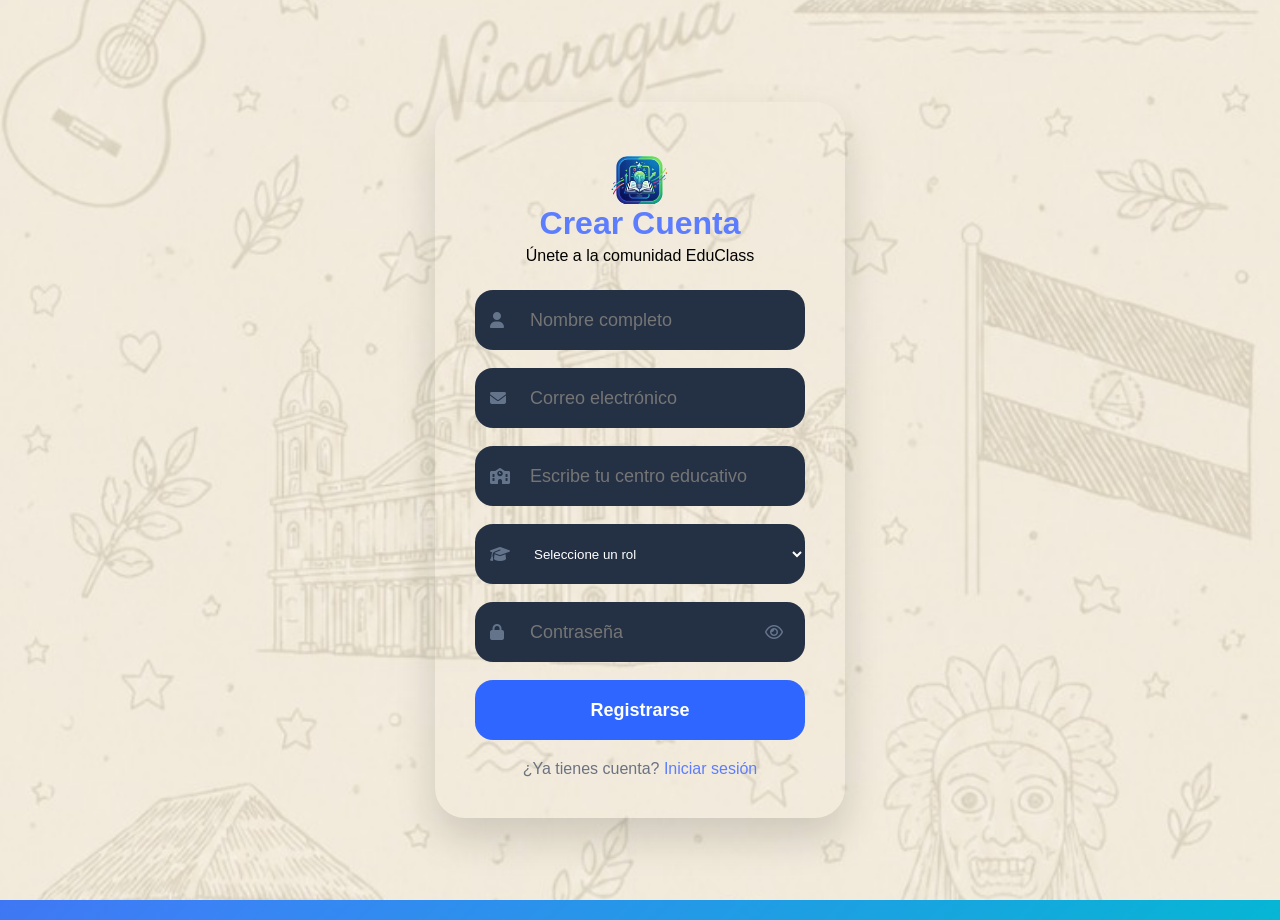
<file: auth/signup.html>
<!DOCTYPE html>
<html lang="es">

<head>
    <meta charset="UTF-8">
    <meta name="viewport" content="width=device-width, initial-scale=1.0">
    <title>EduClass | Crear Cuenta</title>

    <link rel="stylesheet" href="signup.css">

    <link rel="stylesheet"
        href="https://cdnjs.cloudflare.com/ajax/libs/font-awesome/6.5.1/css/all.min.css">
</head>

<body>
    <img src="../images/Fondo login.jpeg" alt="educlass fondo" class = "fondo-login">
    <div class="signup-container">

        <div class="signup-card">

            <div class="logo-section">
                <img src="../images/EduClass solo logo 2.png" alt="EduClass">
                <h1>Crear Cuenta</h1>
                <p>Únete a la comunidad EduClass</p>
            </div>

            <form id="signupForm">

                <div class="input-group">
                    <i class="fa-solid fa-user icon-left"></i>
                    <input type="text" id="nombre"
                        placeholder="Nombre completo" required>
                </div>

                <div class="input-group">
                    <i class="fa-solid fa-envelope icon-left"></i>
                    <input type="email" id="correo"
                        placeholder="Correo electrónico" required>
                </div>

                <div class="input-group">
                    <i class="fa-solid fa-school icon-left"></i>
                    <div class="input-group autocomplete">
                        <i class="fa-solid fa-school icon-left"></i>

                        <input
                            type="text"
                            id="institutoInput"
                            placeholder="Escribe tu centro educativo"
                            autocomplete="off"
                            required
                        >

                        <div id="listaInstitutos" class="autocomplete-list"></div>
                    </div>
                </div>

                <div class="input-group">
                    <i class="fa-solid fa-graduation-cap icon-left"></i>

                    <select id="rol" required>
                        <option value="">Seleccione un rol</option>
                        <option value="estudiante">Estudiante</option>
                        <option value="docente">Docente</option>
                    </select>
                </div>

                <div class="input-group">
                    <i class="fa-solid fa-lock icon-left"></i>

                    <input
                        type="password"
                        id="password"
                        placeholder="Contraseña"
                        required>

                    <button
                        type="button"
                        id="togglePassword"
                        class="toggle-password">

                        <i class="fa-solid fa-eye"></i>
                    </button>
                </div>

                <button type="submit" class="btn-signup">
                    Registrarse
                </button>

            </form>

            <div class="extra-links">
                <p>
                    ¿Ya tienes cuenta?
                    <a href="login.html">
                        Iniciar sesión
                    </a>
                </p>
            </div>

        </div>

        <div id="modalMensaje" class="modal-mensaje">
            <div class="modal-contenido">

                <div id="iconoMensaje" class="icono">
                    <i class="fa-solid fa-circle-info"></i>
                </div>

                <h2 id="tituloMensaje">
                    Mensaje
                </h2>

                <p id="textoMensaje">
                    Aquí aparecerá el mensaje.
                </p>

                <div class="botones-modal">
                    <button
                        id="btnCerrar"
                        class="btn-cerrar">
                        <i class="fa-solid fa-check"></i>
                        Entendido
                    </button>
                </div>

            </div>
        </div>
    </div>

    <script src="signup.js"></script>

</body>

</html>
</file>
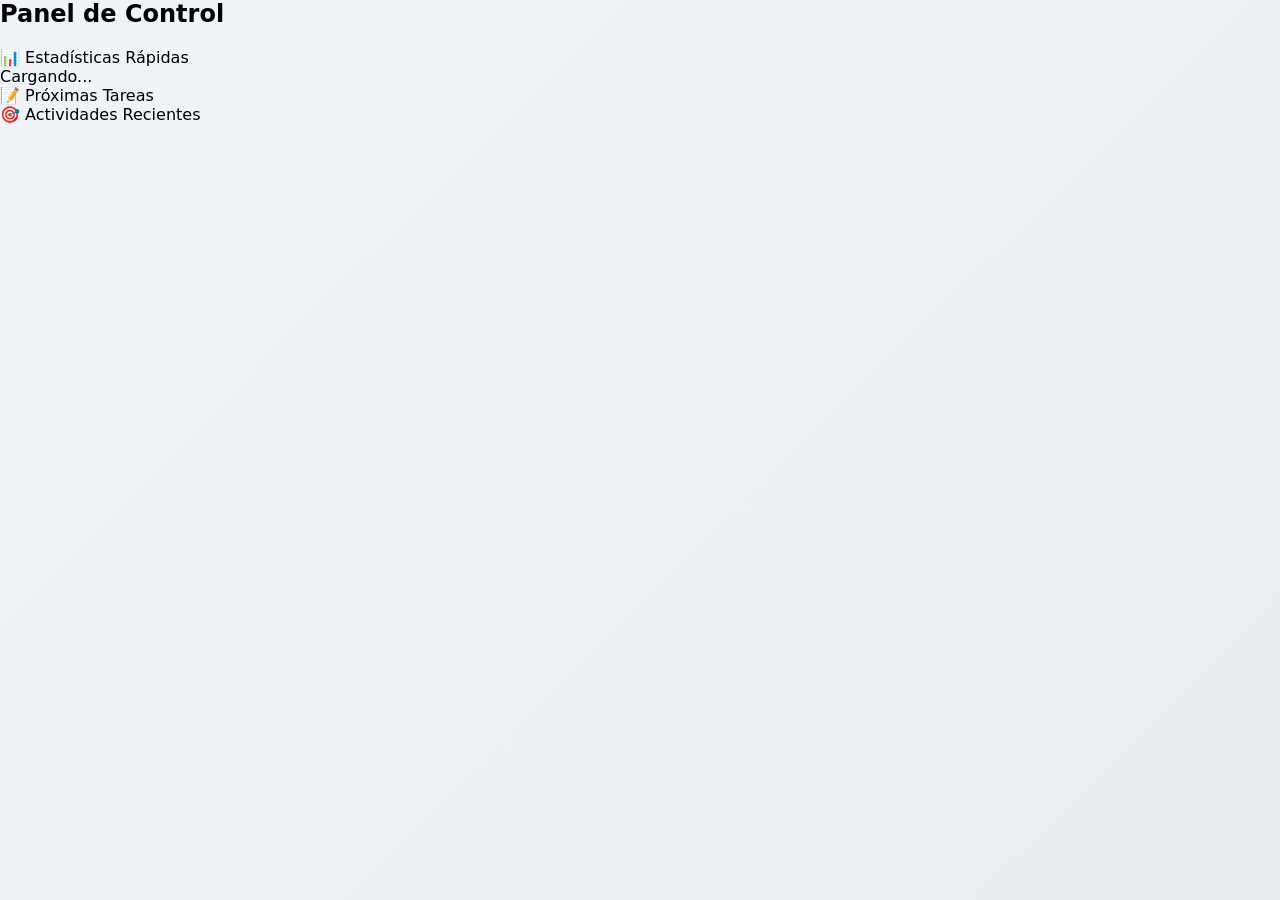
<file: admin/dashboard/dashboard.html>
<!DOCTYPE html>
<html>
<head><meta charset="UTF-8"><title>Dashboard</title></head>
<body>
    <div class="container">
        <div class="admin-header">
            <h2 class="admin-title">Panel de Control</h2>
        </div>
        <div class="row">
            <div class="col">
                <div class="card">
                    <div class="card-header">📊 Estadísticas Rápidas</div>
                    <div id="stats-container">
                        <p>Cargando...</p>
                    </div>
                </div>
            </div>
            <div class="col">
                <div class="card">
                    <div class="card-header">📝 Próximas Tareas</div>
                    <div id="next-tasks"></div>
                </div>
            </div>
        </div>
        <div class="card">
            <div class="card-header">🎯 Actividades Recientes</div>
            <div id="recent-activities"></div>
        </div>
    </div>
    <link rel="stylesheet" href="../admin.css">
    <link rel="stylesheet" href="../table.css">
</body>
</html>
</file>
<file: auth/signup.css>
@import url(./login.css);

body{
    margin: 10px;
    justify-content: center;
     min-height:100vh;
    display:flex;
    justify-content:center;
    align-items:center;
    background:linear-gradient(
        135deg,
        #4f46e5,
        #3b82f6,
        #06b6d4
    );

    font-family:'Segoe UI',sans-serif;
}

div.signup-card{
    margin-top: -50px;
    width:410px;
    max-width:99.9%;
    background:#050505;
    max-width:420px;
    margin:auto;
    background: rgba(0, 0, 0, 0.0);
    border-radius:25px;
    color :black;
    padding:40px;
    box-shadow:
    0 20px 40px rgba(0,0,0,.15);
    animation:fadeIn .7s ease;
    border-radius:30px;
    padding:40px;
}

.logo-section{
    text-align:center;
    color:white;
    margin-bottom:25px;
}

.logo-section img{
    width:90px;
    margin-bottom: -30px;
}

.logo-section h1{
    color:#5d7dff;
}

.input-group{
    position:relative;
    margin-bottom:18px;
}

.icon-left{
    position:absolute;
    left:20px;
    top:50%;
    transform:translateY(-50%);
    color:#94a3b8;
}

.input-group input,
.input-group select{

    width:100%;
    height:60px;

    border:none;

    border-radius:18px;

    background:#243044;

    color:white;

    padding-left:55px;
    padding-right:50px;

    outline:none;
}

.toggle-password{
    position:absolute;
    right:15px;
    top:50%;
    transform:translateY(-50%);

    background:none;
    border:none;

    color:#94a3b8;
    cursor:pointer;
}

.btn-signup{

    width:100%;
    height:60px;

    border:none;

    border-radius:18px;

    background:#2f66ff;

    color:white;

    font-size:18px;
    font-weight:bold;

    cursor:pointer;
}

.extra-links{
    margin-top:20px;
    text-align:center;
    color:#cbd5e1;
}

.extra-links a{
    color:#5d7dff;
    text-decoration:none;
}

.autocomplete{
    position:relative;
}

.autocomplete-list{
    position:absolute;
    top:100%;
    left:0;
    right:0;
    background:white;
    border-radius:10px;
    box-shadow:0 10px 25px rgba(0,0,0,.15);
    max-height:220px;
    overflow-y:auto;
    z-index:1000;
    display:none;
}

.autocomplete-item{
    padding:12px;
    cursor:pointer;
    font-size:14px;
    border-bottom:1px solid #eee;
}

.autocomplete-item:hover{
    background:#f3f4f6;
}
</file>
<file: admin/admin.css>
/* admin.css - Estilos administrativos generales */
@import url('../styles.css');

/* Estilos específicos para el panel de administración */
.admin-header {
    display: flex;
    justify-content: space-between;
    align-items: center;
    margin-bottom: 20px;
    flex-wrap: wrap;
    gap: 10px;
}

.admin-title {
    font-size: 1.5rem;
    color: var(--primary-color);
}

.admin-actions {
    display: flex;
    gap: 10px;
}

/* Estilos para tablas administrativas */
.admin-table {
    background: white;
    border-radius: var(--border-radius);
    overflow: hidden;
}

.admin-table th {
    background-color: var(--primary-color);
    color: white;
    padding: 12px;
}

.admin-table td {
    padding: 10px;
    vertical-align: middle;
}

.action-buttons {
    display: flex;
    gap: 5px;
}

.action-buttons button {
    padding: 5px 10px;
    font-size: 0.8rem;
}

/* Filtros y búsqueda */
.filter-bar {
    display: flex;
    flex-wrap: wrap;
    gap: 10px;
    margin-bottom: 20px;
    align-items: center;
}

.filter-bar input {
    flex: 1;
    min-width: 150px;
}

.filter-bar select {
    width: auto;
    min-width: 120px;
}

/* Responsive */
@media (max-width: 768px) {
    .admin-header {
        flex-direction: column;
        align-items: flex-start;
    }
    
    .admin-actions {
        width: 100%;
    }
    
    .admin-actions button {
        flex: 1;
    }
    
    .filter-bar {
        flex-direction: column;
    }
    
    .filter-bar input,
    .filter-bar select {
        width: 100%;
    }
}
</file>
<file: admin/table.css>
/* table.css - Estilos generales para tablas */
.data-table {
    width: 100%;
    background: white;
    border-radius: var(--border-radius);
    overflow-x: auto;
    display: block;
}

.data-table table {
    width: 100%;
    border-collapse: collapse;
    min-width: 500px;
}

.data-table th {
    background-color: var(--primary-color);
    color: white;
    padding: 12px;
    text-align: left;
    font-weight: 600;
}

.data-table td {
    padding: 10px 12px;
    border-bottom: 1px solid #eee;
}

.data-table tr:hover {
    background-color: #f8f9fa;
}

/* Tabla compacta para móviles */
.table-compact th,
.table-compact td {
    padding: 8px;
    font-size: 0.85rem;
}

/* Estados */
.status-badge {
    display: inline-block;
    padding: 4px 8px;
    border-radius: 12px;
    font-size: 0.75rem;
    font-weight: 600;
}

.status-active { background: #d4edda; color: #155724; }
.status-inactive { background: #f8d7da; color: #721c24; }
.status-pending { background: #fff3cd; color: #856404; }
.status-completed { background: #d1ecf1; color: #0c5460; }

/* Paginación */
.pagination {
    display: flex;
    justify-content: center;
    gap: 5px;
    margin-top: 20px;
    flex-wrap: wrap;
}

.pagination button {
    padding: 8px 12px;
    min-width: 40px;
    background: white;
    color: var(--dark-text);
    border: 1px solid #ddd;
}

.pagination button.active {
    background: var(--secondary-color);
    color: white;
}

.pagination button:hover:not(.active) {
    background: var(--light-bg);
}
</file>
